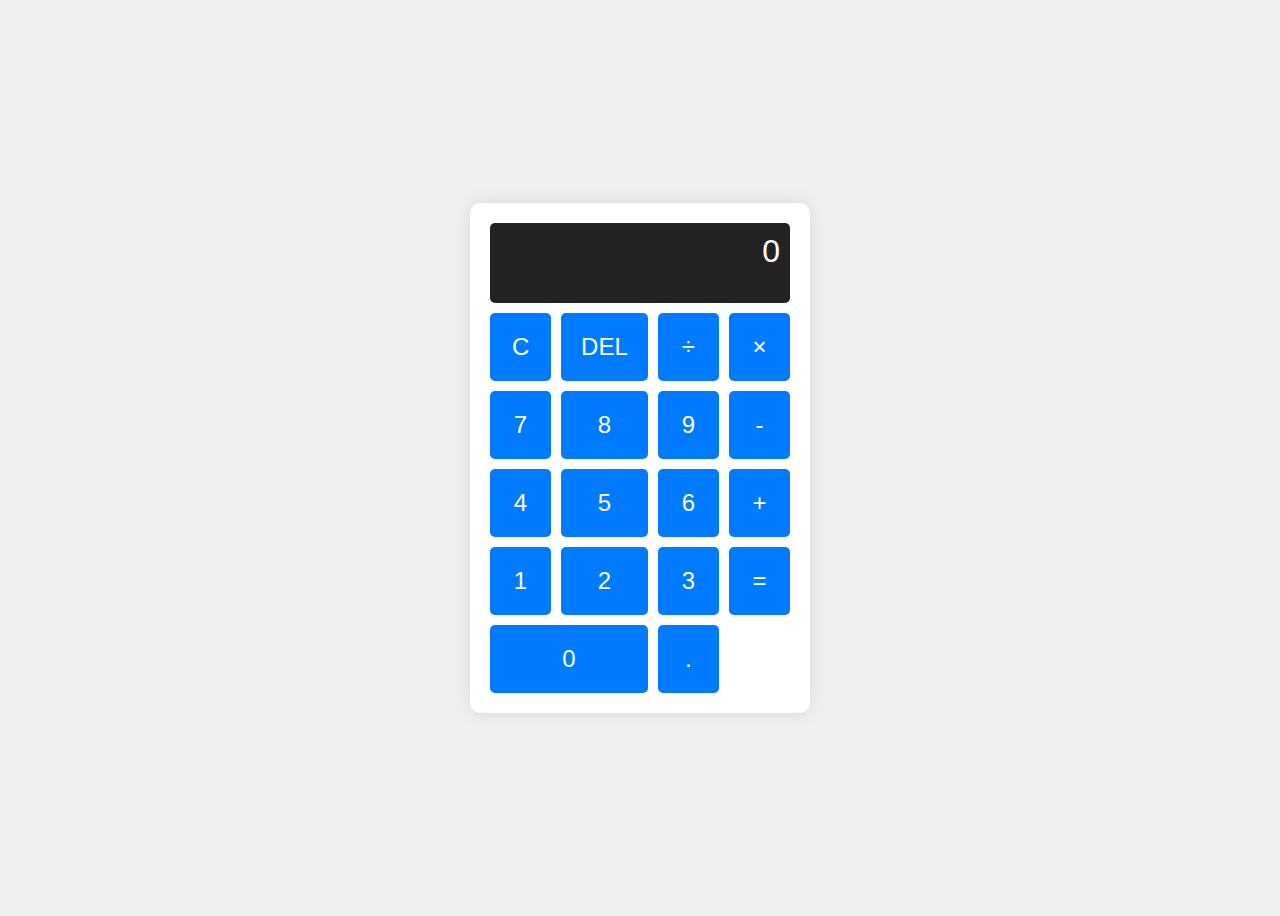
<file: kalkulator.html>
<!DOCTYPE html>
<html lang="en">
<head>
    <meta charset="UTF-8">
    <meta name="viewport" content="width=device-width, initial-scale=1.0">
    <title>Kalkulator Sederhana</title>
    <style>
        body {
            display: flex;
            justify-content: center;
            align-items: center;
            height: 100vh;
            background-color: #f0f0f0;
            font-family: Arial, sans-serif;
        }
        .calculator {
            background-color: #fff;
            border-radius: 10px;
            box-shadow: 0 0 20px rgba(0, 0, 0, 0.1);
            padding: 20px;
            width: 300px;
        }
        .display {
            background-color: #222;
            color: #fff;
            font-size: 2em;
            text-align: right;
            padding: 10px;
            border-radius: 5px;
            margin-bottom: 10px;
            height: 60px;
        }
        .buttons {
            display: grid;
            grid-template-columns: repeat(4, 1fr);
            gap: 10px;
        }
        .button {
            background-color: #007BFF;
            color: #fff;
            font-size: 1.5em;
            border: none;
            border-radius: 5px;
            padding: 20px;
            cursor: pointer;
            transition: background-color 0.3s;
        }
        .button:hover {
            background-color: #0056b3;
        }
        .button.zero {
            grid-column: span 2;
        }
    </style>
</head>
<body>

    <div class="calculator">
        <div id="display" class="display">0</div>
        <div class="buttons">
            <button class="button" onclick="clearDisplay()">C</button>
            <button class="button" onclick="deleteDigit()">DEL</button>
            <button class="button" onclick="appendOperator('/')">÷</button>
            <button class="button" onclick="appendOperator('*')">×</button>
            <button class="button" onclick="appendNumber('7')">7</button>
            <button class="button" onclick="appendNumber('8')">8</button>
            <button class="button" onclick="appendNumber('9')">9</button>
            <button class="button" onclick="appendOperator('-')">-</button>
            <button class="button" onclick="appendNumber('4')">4</button>
            <button class="button" onclick="appendNumber('5')">5</button>
            <button class="button" onclick="appendNumber('6')">6</button>
            <button class="button" onclick="appendOperator('+')">+</button>
            <button class="button" onclick="appendNumber('1')">1</button>
            <button class="button" onclick="appendNumber('2')">2</button>
            <button class="button" onclick="appendNumber('3')">3</button>
            <button class="button" onclick="calculate()">=</button>
            <button class="button zero" onclick="appendNumber('0')">0</button>
            <button class="button" onclick="appendNumber('.')">.</button>
        </div>
    </div>

    <script>
        let display = document.getElementById('display');

        function clearDisplay() {
            display.innerText = '0';
        }

        function deleteDigit() {
            display.innerText = display.innerText.slice(0, -1);
            if (display.innerText === '') {
                display.innerText = '0';
            }
        }

        function appendNumber(number) {
            if (display.innerText === '0') {
                display.innerText = number;
            } else {
                display.innerText += number;
            }
        }

        function appendOperator(operator) {
            display.innerText += ' ' + operator + ' ';
        }

        function calculate() {
            display.innerText = 'Mana Kutahuuuu';
        }
    </script>

</body>
</html>
</file>
